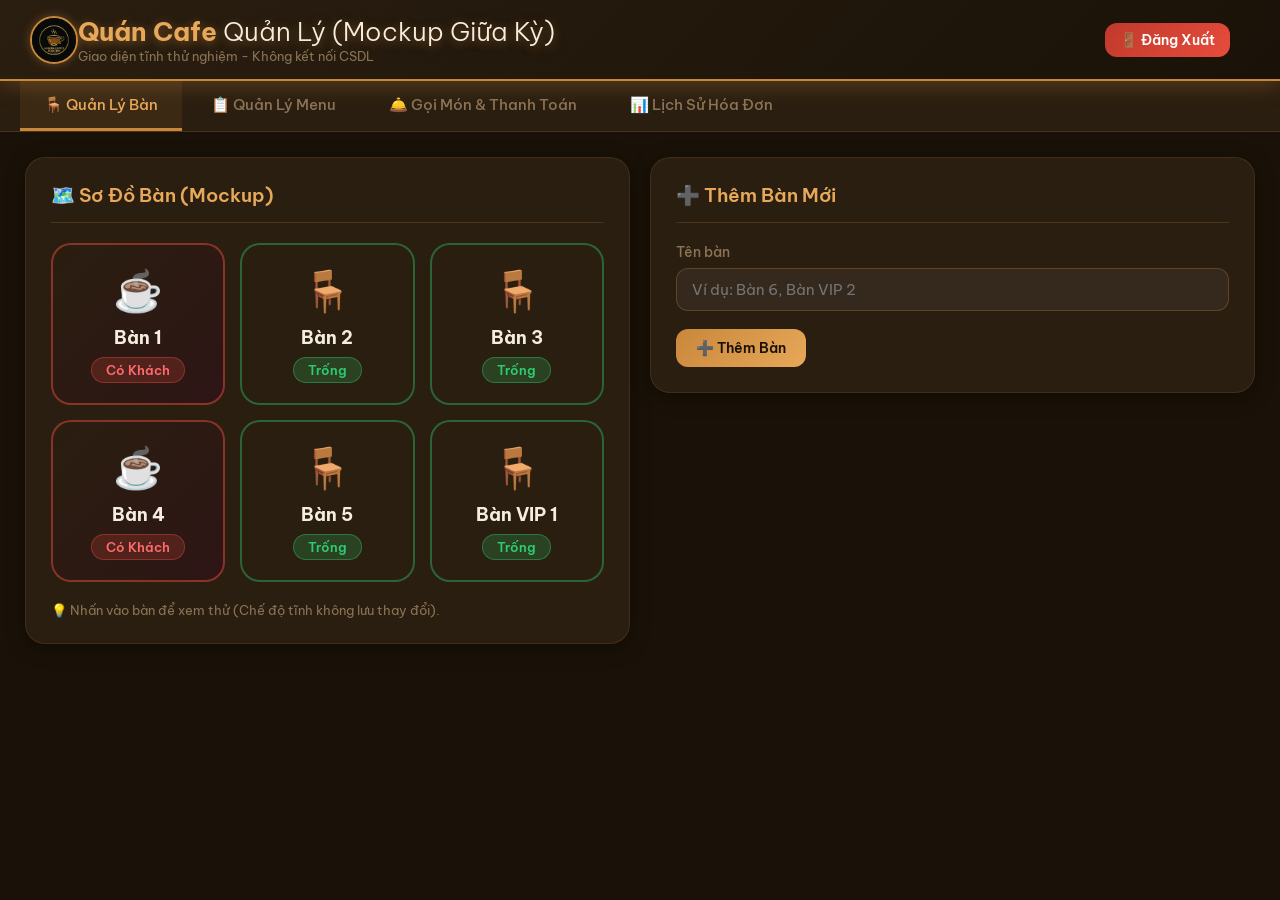
<file: FORM_GIAO_DIEN/index.html>
<!DOCTYPE html>
<html lang="vi">
<head>
    <meta charset="UTF-8">
    <meta name="viewport" content="width=device-width, initial-scale=1.0">
    <title>☕ Mockup Giao Diện - Quản Lý Bàn</title>
    <link rel="stylesheet" href="./css/style.css">
    <style>
        /* CSS bổ sung để thẻ <a> hiển thị đúng trong mockup */
        .nav-tab {
            text-decoration: none;
        }
    </style>
</head>
<body>

<!-- ===== HEADER ===== -->
<header class="header" style="justify-content: space-between; display: flex; align-items: center;">
    <div style="display: flex; align-items: center;">
        <img src="./images/logo.png" class="header-logo" alt="Logo">
        <div>
            <h1>Quán Cafe <span>Quản Lý (Mockup Giữa Kỳ)</span></h1>
            <div class="chu-nho">Giao diện tĩnh thử nghiệm - Không kết nối CSDL</div>
        </div>
    </div>
    <button onclick="window.location.href='./login.html'" class="btn btn-do" style="padding: 8px 15px; margin-right: 20px;">🚪 Đăng Xuất</button>
</header>

<!-- ===== THANH ĐIỀU HƯỚNG ===== -->
<nav class="nav-tabs">
    <a href="./index.html" class="nav-tab active">🪑 Quản Lý Bàn</a>
    <a href="./menu.html" class="nav-tab">📋 Quản Lý Menu</a>
    <a href="./order.html" class="nav-tab">🛎️ Gọi Món & Thanh Toán</a>
    <a href="./lichsu.html" class="nav-tab">📊 Lịch Sử Hóa Đơn</a>
</nav>

<!-- ===== NỘI DUNG CHÍNH ===== -->
<main class="main-content">
    <section class="trang">
        <div class="luoi-2-cot">
            <!-- Sơ đồ bàn mockup -->
            <div>
                <div class="card">
                    <div class="card-title">🗺️ Sơ Đồ Bàn (Mockup)</div>
                    <div class="luoi-ban">
                        <div class="the-ban co-khach" onclick="alert('Bàn 1 đang có khách. Đây là giao diện tĩnh!')">
                            <span class="icon-ban">☕</span>
                            <div class="ten-ban">Bàn 1</div>
                            <span class="trang-thai-ban co-khach">Có Khách</span>
                        </div>
                        <div class="the-ban trong" onclick="alert('Bàn 2 đang trống. Đây là giao diện tĩnh!')">
                            <span class="icon-ban">🪑</span>
                            <div class="ten-ban">Bàn 2</div>
                            <span class="trang-thai-ban trong">Trống</span>
                        </div>
                        <div class="the-ban trong" onclick="alert('Bàn 3 đang trống. Đây là giao diện tĩnh!')">
                            <span class="icon-ban">🪑</span>
                            <div class="ten-ban">Bàn 3</div>
                            <span class="trang-thai-ban trong">Trống</span>
                        </div>
                        <div class="the-ban co-khach" onclick="alert('Bàn 4 đang có khách. Đây là giao diện tĩnh!')">
                            <span class="icon-ban">☕</span>
                            <div class="ten-ban">Bàn 4</div>
                            <span class="trang-thai-ban co-khach">Có Khách</span>
                        </div>
                        <div class="the-ban trong" onclick="alert('Bàn 5 đang trống. Đây là giao diện tĩnh!')">
                            <span class="icon-ban">🪑</span>
                            <div class="ten-ban">Bàn 5</div>
                            <span class="trang-thai-ban trong">Trống</span>
                        </div>
                        <div class="the-ban trong" onclick="alert('Bàn VIP 1 đang trống. Đây là giao diện tĩnh!')">
                            <span class="icon-ban">🪑</span>
                            <div class="ten-ban">Bàn VIP 1</div>
                            <span class="trang-thai-ban trong">Trống</span>
                        </div>
                    </div>
                    <div class="chu-nho mt-15">
                        💡 Nhấn vào bàn để xem thử (Chế độ tĩnh không lưu thay đổi).
                    </div>
                </div>
            </div>

            <!-- Quản lý bàn mockup -->
            <div>
                <div class="card">
                    <div class="card-title">➕ Thêm Bàn Mới</div>
                    <div class="form-nhom">
                        <label class="form-nhan" for="ten-ban-moi">Tên bàn</label>
                        <input id="ten-ban-moi" type="text" class="form-nhap" placeholder="Ví dụ: Bàn 6, Bàn VIP 2">
                    </div>
                    <button class="btn btn-chinh" onclick="alert('Đã nhấn Thêm Bàn! (Giao diện tĩnh không lưu)')">➕ Thêm Bàn</button>
                </div>
            </div>
        </div>
    </section>
</main>

</body>
</html>
</file>
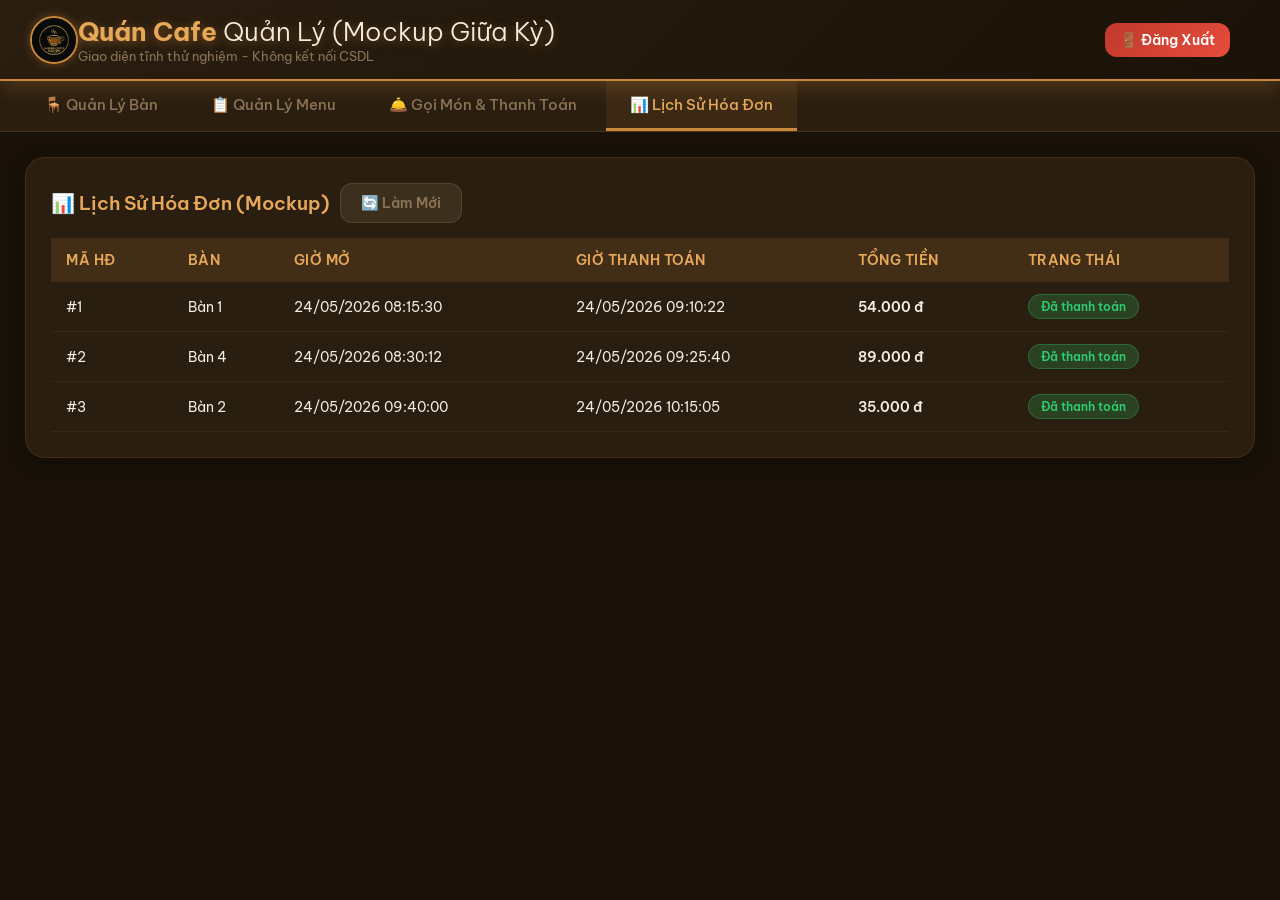
<file: FORM_GIAO_DIEN/lichsu.html>
<!DOCTYPE html>
<html lang="vi">
<head>
    <meta charset="UTF-8">
    <meta name="viewport" content="width=device-width, initial-scale=1.0">
    <title>☕ Mockup Giao Diện - Lịch Sử Hóa Đơn</title>
    <link rel="stylesheet" href="./css/style.css">
    <style>
        .nav-tab {
            text-decoration: none;
        }
    </style>
</head>
<body>

<!-- ===== HEADER ===== -->
<header class="header" style="justify-content: space-between; display: flex; align-items: center;">
    <div style="display: flex; align-items: center;">
        <img src="./images/logo.png" class="header-logo" alt="Logo">
        <div>
            <h1>Quán Cafe <span>Quản Lý (Mockup Giữa Kỳ)</span></h1>
            <div class="chu-nho">Giao diện tĩnh thử nghiệm - Không kết nối CSDL</div>
        </div>
    </div>
    <button onclick="window.location.href='./login.html'" class="btn btn-do" style="padding: 8px 15px; margin-right: 20px;">🚪 Đăng Xuất</button>
</header>

<!-- ===== THANH ĐIỀU HƯỚNG ===== -->
<nav class="nav-tabs">
    <a href="./index.html" class="nav-tab">🪑 Quản Lý Bàn</a>
    <a href="./menu.html" class="nav-tab">📋 Quản Lý Menu</a>
    <a href="./order.html" class="nav-tab">🛎️ Gọi Món & Thanh Toán</a>
    <a href="./lichsu.html" class="nav-tab active">📊 Lịch Sử Hóa Đơn</a>
</nav>

<!-- ===== NỘI DUNG CHÍNH ===== -->
<main class="main-content">
    <section class="trang">
        <div class="card">
            <div class="flex-hang mb-15">
                <div class="card-title" style="margin:0;border:none;padding:0">📊 Lịch Sử Hóa Đơn (Mockup)</div>
                <button class="btn btn-xam" onclick="alert('Đang làm mới dữ liệu tĩnh...')">🔄 Làm Mới</button>
            </div>
            <div style="overflow-x:auto">
                <table class="bang-du-lieu">
                    <thead>
                        <tr>
                            <th>Mã HĐ</th>
                            <th>Bàn</th>
                            <th>Giờ Mở</th>
                            <th>Giờ Thanh Toán</th>
                            <th>Tổng Tiền</th>
                            <th>Trạng Thái</th>
                        </tr>
                    </thead>
                    <tbody>
                        <tr>
                            <td>#1</td>
                            <td>Bàn 1</td>
                            <td>24/05/2026 08:15:30</td>
                            <td>24/05/2026 09:10:22</td>
                            <td class="gia-tien">54.000 đ</td>
                            <td><span class="badge badge-da-tt">Đã thanh toán</span></td>
                        </tr>
                        <tr>
                            <td>#2</td>
                            <td>Bàn 4</td>
                            <td>24/05/2026 08:30:12</td>
                            <td>24/05/2026 09:25:40</td>
                            <td class="gia-tien">89.000 đ</td>
                            <td><span class="badge badge-da-tt">Đã thanh toán</span></td>
                        </tr>
                        <tr>
                            <td>#3</td>
                            <td>Bàn 2</td>
                            <td>24/05/2026 09:40:00</td>
                            <td>24/05/2026 10:15:05</td>
                            <td class="gia-tien">35.000 đ</td>
                            <td><span class="badge badge-da-tt">Đã thanh toán</span></td>
                        </tr>
                    </tbody>
                </table>
            </div>
        </div>
    </section>
</main>

</body>
</html>
</file>
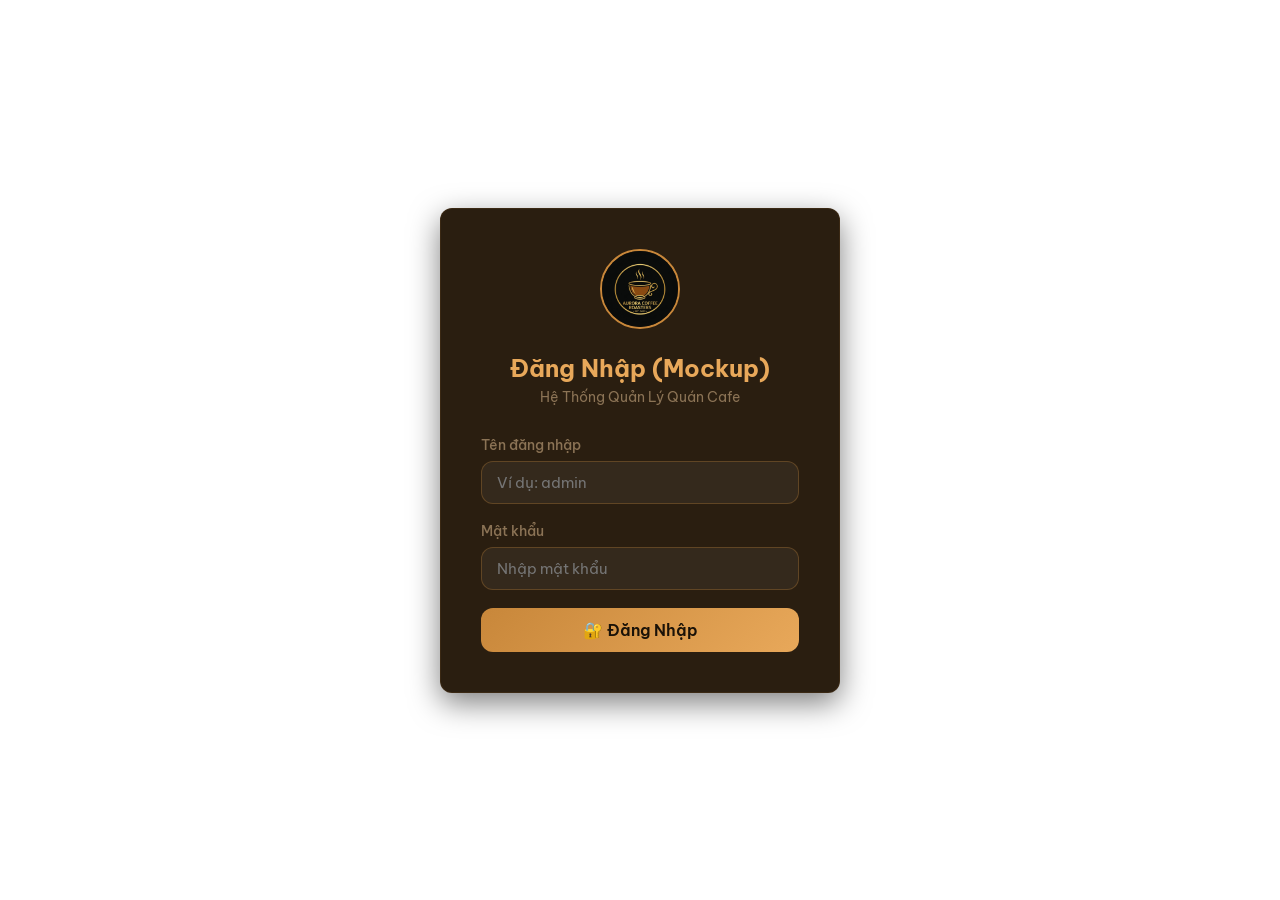
<file: FORM_GIAO_DIEN/login.html>
<!DOCTYPE html>
<html lang="vi">
<head>
    <meta charset="UTF-8">
    <meta name="viewport" content="width=device-width, initial-scale=1.0">
    <title>☕ Mockup Giao Diện - Đăng Nhập</title>
    <link rel="stylesheet" href="./css/style.css">
    <style>
        body {
            display: flex;
            align-items: center;
            justify-content: center;
            height: 100vh;
            margin: 0;
            background: linear-gradient(135deg, var(--mau-toi) 0%, #1a1512 100%);
        }
        .login-box {
            background: var(--mau-nen-card);
            padding: 40px;
            border-radius: 12px;
            box-shadow: 0 10px 30px rgba(0,0,0,0.5);
            width: 100%;
            max-width: 400px;
            text-align: center;
            border: 1px solid rgba(200,135,58,0.1);
        }
        .login-logo {
            width: 80px;
            height: 80px;
            margin-bottom: 20px;
            border-radius: 50%;
            border: 2px solid var(--mau-cafe);
        }
        .login-title {
            color: var(--mau-cafe-sang);
            font-size: 1.5rem;
            margin-bottom: 5px;
        }
        .login-subtitle {
            color: var(--mau-xam);
            font-size: 0.9rem;
            margin-bottom: 30px;
        }
    </style>
</head>
<body>

<div class="login-box">
    <img src="./images/logo.png" alt="Logo" class="login-logo">
    <h2 class="login-title">Đăng Nhập (Mockup)</h2>
    <p class="login-subtitle">Hệ Thống Quản Lý Quán Cafe</p>

    <form onsubmit="event.preventDefault(); alert('Đăng nhập thành công! (Mockup)'); window.location.href='./index.html';">
        <div class="form-nhom" style="text-align: left;">
            <label class="form-nhan">Tên đăng nhập</label>
            <input type="text" class="form-nhap" placeholder="Ví dụ: admin" required>
        </div>
        <div class="form-nhom" style="text-align: left;">
            <label class="form-nhan">Mật khẩu</label>
            <input type="password" class="form-nhap" placeholder="Nhập mật khẩu" required>
        </div>

        <button type="submit" class="btn btn-chinh" style="width: 100%; justify-content: center; padding: 12px; font-size: 1rem;">
            🔐 Đăng Nhập
        </button>
    </form>
</div>

</body>
</html>
</file>
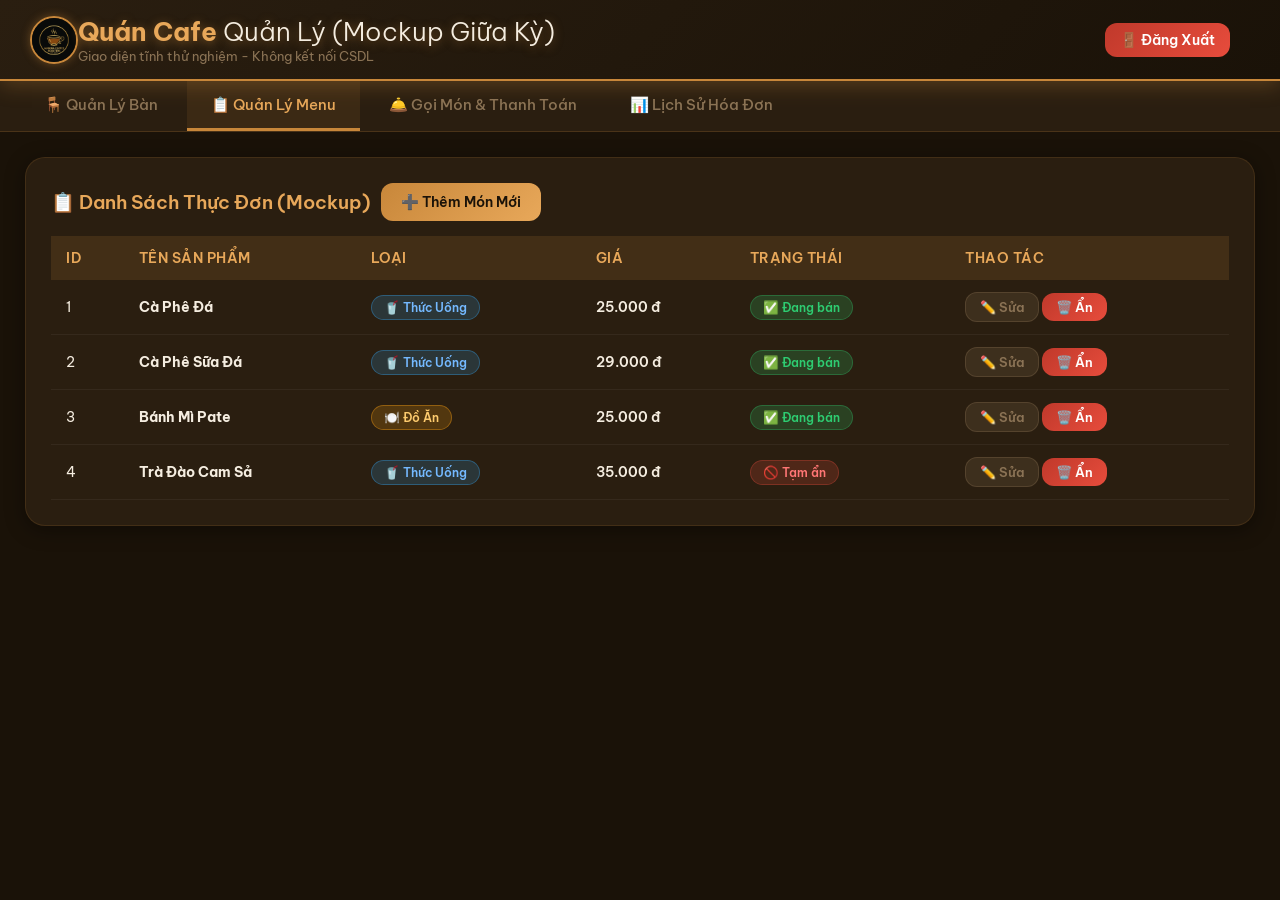
<file: FORM_GIAO_DIEN/menu.html>
<!DOCTYPE html>
<html lang="vi">
<head>
    <meta charset="UTF-8">
    <meta name="viewport" content="width=device-width, initial-scale=1.0">
    <title>☕ Mockup Giao Diện - Quản Lý Menu</title>
    <link rel="stylesheet" href="./css/style.css">
    <style>
        .nav-tab {
            text-decoration: none;
        }
    </style>
</head>
<body>

<!-- ===== HEADER ===== -->
<header class="header" style="justify-content: space-between; display: flex; align-items: center;">
    <div style="display: flex; align-items: center;">
        <img src="./images/logo.png" class="header-logo" alt="Logo">
        <div>
            <h1>Quán Cafe <span>Quản Lý (Mockup Giữa Kỳ)</span></h1>
            <div class="chu-nho">Giao diện tĩnh thử nghiệm - Không kết nối CSDL</div>
        </div>
    </div>
    <button onclick="window.location.href='./login.html'" class="btn btn-do" style="padding: 8px 15px; margin-right: 20px;">🚪 Đăng Xuất</button>
</header>

<!-- ===== THANH ĐIỀU HƯỚNG ===== -->
<nav class="nav-tabs">
    <a href="./index.html" class="nav-tab">🪑 Quản Lý Bàn</a>
    <a href="./menu.html" class="nav-tab active">📋 Quản Lý Menu</a>
    <a href="./order.html" class="nav-tab">🛎️ Gọi Món & Thanh Toán</a>
    <a href="./lichsu.html" class="nav-tab">📊 Lịch Sử Hóa Đơn</a>
</nav>

<!-- ===== NỘI DUNG CHÍNH ===== -->
<main class="main-content">
    <section class="trang">
        <div class="card">
            <div class="flex-hang mb-15">
                <div class="card-title" style="margin:0;border:none;padding:0">📋 Danh Sách Thực Đơn (Mockup)</div>
                <button class="btn btn-chinh" onclick="moModal('modal-them-sp')">➕ Thêm Món Mới</button>
            </div>
            <div style="overflow-x:auto">
                <table class="bang-du-lieu">
                    <thead>
                        <tr>
                            <th>ID</th>
                            <th>Tên Sản Phẩm</th>
                            <th>Loại</th>
                            <th>Giá</th>
                            <th>Trạng Thái</th>
                            <th>Thao Tác</th>
                        </tr>
                    </thead>
                    <tbody>
                        <tr>
                            <td>1</td>
                            <td><strong>Cà Phê Đá</strong></td>
                            <td><span class="badge badge-thuc-uong">🥤 Thức Uống</span></td>
                            <td class="gia-tien">25.000 đ</td>
                            <td><span class="badge badge-da-tt">✅ Đang bán</span></td>
                            <td>
                                <button class="btn btn-xam btn-nho" onclick="moModal('modal-sua-sp')">✏️ Sửa</button>
                                <button class="btn btn-do btn-nho" onclick="alert('Đã ẩn sản phẩm! (Giao diện tĩnh)')">🗑️ Ẩn</button>
                            </td>
                        </tr>
                        <tr>
                            <td>2</td>
                            <td><strong>Cà Phê Sữa Đá</strong></td>
                            <td><span class="badge badge-thuc-uong">🥤 Thức Uống</span></td>
                            <td class="gia-tien">29.000 đ</td>
                            <td><span class="badge badge-da-tt">✅ Đang bán</span></td>
                            <td>
                                <button class="btn btn-xam btn-nho" onclick="moModal('modal-sua-sp')">✏️ Sửa</button>
                                <button class="btn btn-do btn-nho" onclick="alert('Đã ẩn sản phẩm! (Giao diện tĩnh)')">🗑️ Ẩn</button>
                            </td>
                        </tr>
                        <tr>
                            <td>3</td>
                            <td><strong>Bánh Mì Pate</strong></td>
                            <td><span class="badge badge-do-an">🍽️ Đồ Ăn</span></td>
                            <td class="gia-tien">25.000 đ</td>
                            <td><span class="badge badge-da-tt">✅ Đang bán</span></td>
                            <td>
                                <button class="btn btn-xam btn-nho" onclick="moModal('modal-sua-sp')">✏️ Sửa</button>
                                <button class="btn btn-do btn-nho" onclick="alert('Đã ẩn sản phẩm! (Giao diện tĩnh)')">🗑️ Ẩn</button>
                            </td>
                        </tr>
                        <tr>
                            <td>4</td>
                            <td><strong>Trà Đào Cam Sả</strong></td>
                            <td><span class="badge badge-thuc-uong">🥤 Thức Uống</span></td>
                            <td class="gia-tien">35.000 đ</td>
                            <td><span class="badge badge-chua-tt">🚫 Tạm ẩn</span></td>
                            <td>
                                <button class="btn btn-xam btn-nho" onclick="moModal('modal-sua-sp')">✏️ Sửa</button>
                                <button class="btn btn-do btn-nho" onclick="alert('Đã ẩn sản phẩm! (Giao diện tĩnh)')">🗑️ Ẩn</button>
                            </td>
                        </tr>
                    </tbody>
                </table>
            </div>
        </div>
    </section>
</main>

<!-- ==================== MODAL THÊM SẢN PHẨM ==================== -->
<div id="modal-them-sp" class="modal-nen" onclick="dongModal('modal-them-sp')">
    <div class="modal-hop" onclick="event.stopPropagation()">
        <div class="modal-title">➕ Thêm Sản Phẩm Mới (Mockup)</div>
        <div class="form-nhom">
            <label class="form-nhan">Tên sản phẩm *</label>
            <input type="text" class="form-nhap" placeholder="Ví dụ: Bạc Xỉu">
        </div>
        <div class="form-nhom">
            <label class="form-nhan">Loại *</label>
            <select class="form-chon">
                <option value="ThucUong">🥤 Thức Uống</option>
                <option value="DoAn">🍽️ Đồ Ăn</option>
            </select>
        </div>
        <div class="form-nhom">
            <label class="form-nhan">Giá (đồng) *</label>
            <input type="number" class="form-nhap" placeholder="Ví dụ: 30000">
        </div>
        <div class="flex-hang-cuoi">
            <button class="btn btn-xam" onclick="dongModal('modal-them-sp')">✕ Hủy</button>
            <button class="btn btn-chinh" onclick="alert('Lưu sản phẩm thành công! (Giao diện tĩnh)'); dongModal('modal-them-sp')">💾 Lưu</button>
        </div>
    </div>
</div>

<!-- ==================== MODAL SỬA SẢN PHẨM ==================== -->
<div id="modal-sua-sp" class="modal-nen" onclick="dongModal('modal-sua-sp')">
    <div class="modal-hop" onclick="event.stopPropagation()">
        <div class="modal-title">✏️ Chỉnh Sửa Sản Phẩm (Mockup)</div>
        <div class="form-nhom">
            <label class="form-nhan">Tên sản phẩm</label>
            <input type="text" class="form-nhap" value="Cà Phê Sữa Đá">
        </div>
        <div class="form-nhom">
            <label class="form-nhan">Loại</label>
            <select class="form-chon">
                <option value="ThucUong" selected>🥤 Thức Uống</option>
                <option value="DoAn">🍽️ Đồ Ăn</option>
            </select>
        </div>
        <div class="form-nhom">
            <label class="form-nhan">Giá (đồng)</label>
            <input type="number" class="form-nhap" value="29000">
        </div>
        <div class="form-nhom">
            <label class="form-nhan">Trạng thái</label>
            <select class="form-chon">
                <option value="1" selected>✅ Đang bán</option>
                <option value="0">🚫 Tạm ẩn</option>
            </select>
        </div>
        <div class="flex-hang-cuoi">
            <button class="btn btn-xam" onclick="dongModal('modal-sua-sp')">✕ Hủy</button>
            <button class="btn btn-chinh" onclick="alert('Cập nhật thành công! (Giao diện tĩnh)'); dongModal('modal-sua-sp')">💾 Lưu</button>
        </div>
    </div>
</div>

<script>
    function moModal(id) {
        document.getElementById(id).classList.add('hien');
    }
    function dongModal(id) {
        document.getElementById(id).classList.remove('hien');
    }
</script>
</body>
</html>
</file>
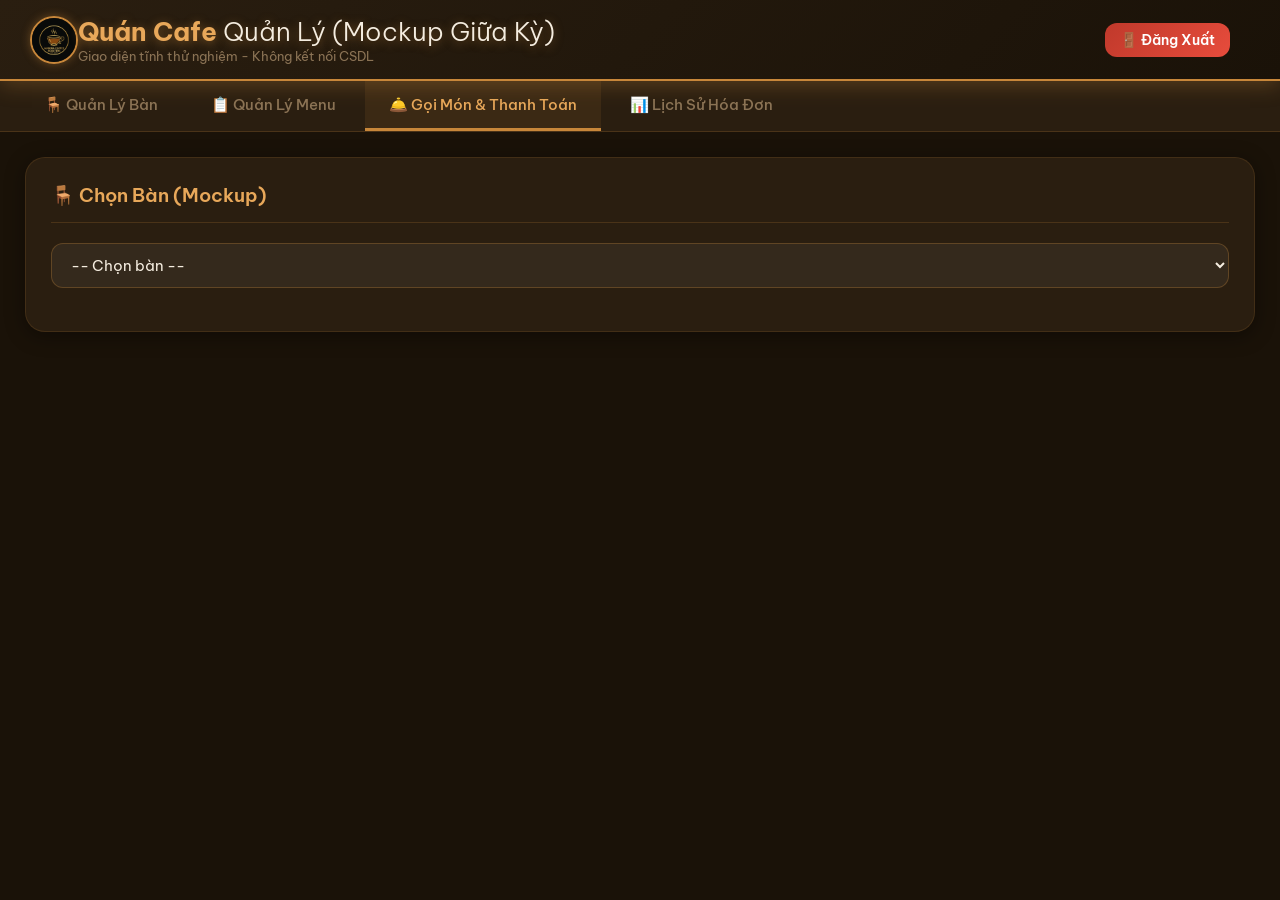
<file: FORM_GIAO_DIEN/order.html>
<!DOCTYPE html>
<html lang="vi">
<head>
    <meta charset="UTF-8">
    <meta name="viewport" content="width=device-width, initial-scale=1.0">
    <title>☕ Mockup Giao Diện - Gọi Món & Thanh Toán</title>
    <link rel="stylesheet" href="./css/style.css">
    <style>
        .nav-tab {
            text-decoration: none;
        }
    </style>
</head>
<body>

<!-- ===== HEADER ===== -->
<header class="header" style="justify-content: space-between; display: flex; align-items: center;">
    <div style="display: flex; align-items: center;">
        <img src="./images/logo.png" class="header-logo" alt="Logo">
        <div>
            <h1>Quán Cafe <span>Quản Lý (Mockup Giữa Kỳ)</span></h1>
            <div class="chu-nho">Giao diện tĩnh thử nghiệm - Không kết nối CSDL</div>
        </div>
    </div>
    <button onclick="window.location.href='./login.html'" class="btn btn-do" style="padding: 8px 15px; margin-right: 20px;">🚪 Đăng Xuất</button>
</header>

<!-- ===== THANH ĐIỀU HƯỚNG ===== -->
<nav class="nav-tabs">
    <a href="./index.html" class="nav-tab">🪑 Quản Lý Bàn</a>
    <a href="./menu.html" class="nav-tab">📋 Quản Lý Menu</a>
    <a href="./order.html" class="nav-tab active">🛎️ Gọi Món & Thanh Toán</a>
    <a href="./lichsu.html" class="nav-tab">📊 Lịch Sử Hóa Đơn</a>
</nav>

<!-- ===== NỘI DUNG CHÍNH ===== -->
<main class="main-content">
    <section class="trang">
        <!-- Chọn bàn mockup -->
        <div class="card">
            <div class="card-title">🪑 Chọn Bàn (Mockup)</div>
            <div class="form-nhom">
                <select id="chon-ban-order-mock" class="form-chon" onchange="chonBanMock()">
                    <option value="">-- Chọn bàn --</option>
                    <option value="ban1">Bàn 1 (Có Khách)</option>
                    <option value="ban2">Bàn 2 (Trống)</option>
                    <option value="ban3">Bàn 3 (Trống)</option>
                    <option value="ban4">Bàn 4 (Có Khách)</option>
                </select>
            </div>
        </div>

        <!-- Bàn trống mockup: nút mở bàn -->
        <div id="khu-vuc-mo-ban-mock" class="card text-giua" style="display:none">
            <div style="font-size:4rem;margin-bottom:15px">🪑</div>
            <h3 id="ten-ban-mo-mock" style="color:var(--mau-cafe-sang);margin-bottom:10px"></h3>
            <p class="chu-nho mb-15">Bàn đang trống. Nhấn nút bên dưới để mở bàn cho khách.</p>
            <button class="btn btn-xanh" onclick="alert('Đã mở bàn thành công! (Giao diện tĩnh)')">✅ Mở Bàn & Tạo Hóa Đơn</button>
        </div>

        <!-- Bàn có khách mockup: khu vực gọi món + hóa đơn -->
        <div id="khu-vuc-hoa-don-mock" class="khu-vuc-hoa-don" style="display:none">
            <!-- Cột trái: gọi món mockup -->
            <div>
                <div class="card">
                    <div class="card-title">🍽️ Thêm Món</div>

                    <div class="form-nhom">
                        <label class="form-nhan">Chọn món</label>
                        <select id="chon-san-pham-mock" class="form-chon" onchange="kiemTraLoaiMock()">
                            <option value="">-- Chọn món --</option>
                            <option value="capheda" data-loai="ThucUong">🥤 Cà Phê Đá - 25.000 đ</option>
                            <option value="caphesuada" data-loai="ThucUong">🥤 Cà Phê Sữa Đá - 29.000 đ</option>
                            <option value="banhmipate" data-loai="DoAn">🍽️ Bánh Mì Pate - 25.000 đ</option>
                        </select>
                    </div>

                    <!-- Tùy chọn thêm size -->
                    <div id="khu-vuc-tuy-chon-mock" class="form-nhom" style="display:none">
                        <label class="form-nhan">🥤 Size (chỉ áp dụng cho thức uống)</label>
                        <select class="form-chon">
                            <option value="">Thường (không đổi giá)</option>
                            <option value="Size L">Size L (+5.000 đ)</option>
                        </select>
                    </div>

                    <div class="form-nhom">
                        <label class="form-nhan">Số lượng</label>
                        <input type="number" class="form-nhap" value="1" min="1" max="99">
                    </div>

                    <div class="form-nhom">
                        <label class="form-nhan">Ghi chú (không bắt buộc)</label>
                        <input type="text" class="form-nhap" placeholder="Ví dụ: Ít đá, nhiều sữa...">
                    </div>

                    <button class="btn btn-chinh" onclick="alert('Đã thêm món vào hóa đơn! (Giao diện tĩnh không lưu)')">
                        ➕ Thêm Vào Hóa Đơn
                    </button>
                </div>
            </div>

            <!-- Cột phải: hóa đơn hiện tại mockup -->
            <div>
                <div class="card">
                    <div class="card-title">
                        🧾 Hóa Đơn - <span id="ten-ban-hoa-don-mock" class="chu-cafe"></span>
                    </div>
                    <div class="chu-nho mb-15">
                        ⏰ Mở lúc: 24/05/2026 09:30:15
                    </div>

                    <div class="danh-sach-mon-goi">
                        <div class="dong-mon">
                            <div>
                                <strong>Cà Phê Sữa Đá</strong>
                                <span class="chu-nho"> • Size L</span>
                                <div class="chu-nho">x2 × 34.000 đ</div>
                            </div>
                            <div class="flex-hang">
                                <span class="gia-tien">68.000 đ</span>
                                <button class="btn btn-do btn-nho" onclick="alert('Đã xóa món! (Giao diện tĩnh)')">✕</button>
                            </div>
                        </div>
                        <div class="dong-mon">
                            <div>
                                <strong>Bánh Mì Pate</strong>
                                <div class="chu-nho">x1 × 25.000 đ</div>
                            </div>
                            <div class="flex-hang">
                                <span class="gia-tien">25.000 đ</span>
                                <button class="btn btn-do btn-nho" onclick="alert('Đã xóa món! (Giao diện tĩnh)')">✕</button>
                            </div>
                        </div>
                    </div>

                    <div class="tong-tien-hoa-don mt-15">
                        <div class="chu-nho mb-15">TỔNG TIỀN THANH TOÁN</div>
                        <div class="so-tong-tien">93.000 đ</div>
                    </div>

                    <button class="btn btn-xanh" style="width:100%;margin-top:15px;justify-content:center;padding:14px"
                            onclick="alert('Xác nhận thanh toán 93.000 đ và in hóa đơn thành công! (Giao diện tĩnh)')">
                        💳 Thanh Toán & Xuất Hóa Đơn
                    </button>
                </div>
            </div>
        </div>
    </section>
</main>

<script>
    function chonBanMock() {
        const val = document.getElementById('chon-ban-order-mock').value;
        const khuHD = document.getElementById('khu-vuc-hoa-don-mock');
        const khuMo = document.getElementById('khu-vuc-mo-ban-mock');
        const tenBanMo = document.getElementById('ten-ban-mo-mock');
        const tenBanHD = document.getElementById('ten-ban-hoa-don-mock');

        if (!val) {
            khuHD.style.display = 'none';
            khuMo.style.display = 'none';
        } else if (val === 'ban2' || val === 'ban3') {
            khuHD.style.display = 'none';
            khuMo.style.display = 'block';
            tenBanMo.textContent = val === 'ban2' ? 'Bàn 2' : 'Bàn 3';
        } else {
            khuMo.style.display = 'none';
            khuHD.style.display = 'grid';
            tenBanHD.textContent = val === 'ban1' ? 'Bàn 1' : 'Bàn 4';
        }
    }

    function kiemTraLoaiMock() {
        const select = document.getElementById('chon-san-pham-mock');
        const option = select.options[select.selectedIndex];
        const loai = option.dataset.loai;
        document.getElementById('khu-vuc-tuy-chon-mock').style.display = loai === 'ThucUong' ? 'block' : 'none';
    }
</script>
</body>
</html>
</file>
<file: FORM_GIAO_DIEN/css/style.css>
/* =====================================================
   QUẢN LÝ QUÁN CAFE - CSS CHÍNH
   Dùng Google Fonts + CSS Variables + Dark Mode
===================================================== */
@import url('https://fonts.googleapis.com/css2?family=Be+Vietnam+Pro:wght@300;400;500;600;700&display=swap');

:root {
    --mau-nen: #1a1208;
    --mau-nen-card: #2a1e10;
    --mau-nen-hover: #3a2a18;
    --mau-cafe: #c8873a;
    --mau-cafe-sang: #e8a85a;
    --mau-xanh: #2ecc71;
    --mau-xanh-nhat: #27ae60;
    --mau-do: #e74c3c;
    --mau-do-nhat: #c0392b;
    --mau-vang: #f39c12;
    --mau-trang: #f5ede0;
    --mau-xam: #8b7355;
    --mau-duong: #3498db;
    --bo-vien: 12px;
    --bo-vien-lon: 20px;
    --bong: 0 4px 20px rgba(0,0,0,0.4);
    --bong-cafe: 0 4px 20px rgba(200, 135, 58, 0.3);
    --chu-chinh: 'Be Vietnam Pro', sans-serif;
}

* {
    margin: 0;
    padding: 0;
    box-sizing: border-box;
}

body {
    font-family: var(--chu-chinh);
    background-color: var(--mau-nen);
    color: var(--mau-trang);
    min-height: 100vh;
    overflow-x: hidden;
}

/* ===== HEADER ===== */
.header {
    background: linear-gradient(135deg, #2a1e10, #1a1208);
    border-bottom: 2px solid var(--mau-cafe);
    padding: 15px 30px;
    display: flex;
    align-items: center;
    gap: 20px;
    box-shadow: var(--bong-cafe);
    position: sticky;
    top: 0;
    z-index: 100;
}

.header-logo {
    width: 48px;
    height: 48px;
    border-radius: 50%;
    object-fit: cover;
    border: 2px solid var(--mau-cafe);
    box-shadow: 0 0 10px rgba(200, 135, 58, 0.4);
    animation: xoay 3s ease-in-out infinite alternate;
}

@keyframes xoay {
    from { transform: rotate(-5deg); }
    to { transform: rotate(5deg); }
}

.header h1 {
    font-size: 1.6rem;
    font-weight: 700;
    color: var(--mau-cafe-sang);
    text-shadow: 0 2px 10px rgba(200,135,58,0.5);
}

.header h1 span {
    color: var(--mau-trang);
    font-weight: 300;
}

/* ===== NAVIGATION ===== */
.nav-tabs {
    display: flex;
    background: var(--mau-nen-card);
    border-bottom: 1px solid rgba(200,135,58,0.2);
    padding: 0 20px;
    gap: 5px;
    overflow-x: auto;
}

.nav-tab {
    padding: 14px 24px;
    cursor: pointer;
    color: var(--mau-xam);
    font-weight: 500;
    font-size: 0.95rem;
    border-bottom: 3px solid transparent;
    transition: all 0.3s ease;
    white-space: nowrap;
    display: flex;
    align-items: center;
    gap: 8px;
    text-decoration: none;
}

.nav-tab:hover {
    color: var(--mau-cafe-sang);
    background: rgba(200,135,58,0.1);
}

.nav-tab.active {
    color: var(--mau-cafe-sang);
    border-bottom-color: var(--mau-cafe);
    background: rgba(200,135,58,0.1);
}

/* ===== MAIN CONTENT ===== */
.main-content {
    padding: 25px;
    max-width: 1400px;
    margin: 0 auto;
}

.trang {
    display: block;
    animation: hienLen 0.3s ease;
}

@keyframes hienLen {
    from { opacity: 0; transform: translateY(10px); }
    to { opacity: 1; transform: translateY(0); }
}

/* ===== CARDS ===== */
.card {
    background: var(--mau-nen-card);
    border-radius: var(--bo-vien-lon);
    padding: 25px;
    box-shadow: var(--bong);
    border: 1px solid rgba(200,135,58,0.15);
    margin-bottom: 20px;
}

.card-title {
    font-size: 1.2rem;
    font-weight: 600;
    color: var(--mau-cafe-sang);
    margin-bottom: 20px;
    display: flex;
    align-items: center;
    gap: 10px;
    border-bottom: 1px solid rgba(200,135,58,0.2);
    padding-bottom: 15px;
}

/* ===== LƯỚI BÀN ===== */
.luoi-ban {
    display: grid;
    grid-template-columns: repeat(auto-fill, minmax(160px, 1fr));
    gap: 15px;
    margin-bottom: 20px;
}

.the-ban {
    background: var(--mau-nen-card);
    border: 2px solid rgba(200,135,58,0.3);
    border-radius: var(--bo-vien-lon);
    padding: 20px 15px;
    text-align: center;
    cursor: pointer;
    transition: all 0.3s ease;
    position: relative;
    overflow: hidden;
}

.the-ban::before {
    content: '';
    position: absolute;
    top: 0;
    left: -100%;
    width: 100%;
    height: 100%;
    background: linear-gradient(90deg, transparent, rgba(200,135,58,0.1), transparent);
    transition: left 0.5s ease;
}

.the-ban:hover::before {
    left: 100%;
}

.the-ban:hover {
    border-color: var(--mau-cafe);
    transform: translateY(-4px);
    box-shadow: var(--bong-cafe);
}

.the-ban.trong {
    border-color: rgba(46,204,113,0.4);
}

.the-ban.co-khach {
    border-color: rgba(231,76,60,0.5);
    background: linear-gradient(135deg, #2a1e10, #2d1515);
}

.ten-ban {
    font-weight: 700;
    font-size: 1.1rem;
    margin: 10px 0 8px;
    color: var(--mau-trang);
}

.trang-thai-ban {
    display: inline-block;
    padding: 4px 14px;
    border-radius: 20px;
    font-size: 0.8rem;
    font-weight: 600;
}

.trang-thai-ban.trong {
    background: rgba(46,204,113,0.2);
    color: var(--mau-xanh);
    border: 1px solid rgba(46,204,113,0.4);
}

.trang-thai-ban.co-khach {
    background: rgba(231,76,60,0.2);
    color: #ff6b6b;
    border: 1px solid rgba(231,76,60,0.4);
}

.icon-ban {
    font-size: 2.5rem;
    display: block;
}

/* ===== BUTTONS ===== */
.btn {
    padding: 10px 20px;
    border: none;
    border-radius: var(--bo-vien);
    cursor: pointer;
    font-family: var(--chu-chinh);
    font-size: 0.9rem;
    font-weight: 600;
    transition: all 0.2s ease;
    display: inline-flex;
    align-items: center;
    gap: 7px;
}

.btn:hover {
    transform: translateY(-2px);
    box-shadow: 0 4px 15px rgba(0,0,0,0.3);
}

.btn:active {
    transform: translateY(0);
}

.btn-chinh {
    background: linear-gradient(135deg, var(--mau-cafe), var(--mau-cafe-sang));
    color: var(--mau-nen);
}

.btn-xanh {
    background: linear-gradient(135deg, var(--mau-xanh-nhat), var(--mau-xanh));
    color: white;
}

.btn-do {
    background: linear-gradient(135deg, var(--mau-do-nhat), var(--mau-do));
    color: white;
}

.btn-xam {
    background: rgba(139,115,85,0.2);
    color: var(--mau-xam);
    border: 1px solid rgba(139,115,85,0.3);
}

.btn-nho {
    padding: 6px 14px;
    font-size: 0.82rem;
}

/* ===== FORMS ===== */
.form-nhom {
    margin-bottom: 18px;
}

.form-nhan {
    display: block;
    font-size: 0.88rem;
    color: var(--mau-xam);
    margin-bottom: 7px;
    font-weight: 500;
}

.form-nhap,
.form-chon {
    width: 100%;
    padding: 11px 15px;
    background: rgba(255,255,255,0.05);
    border: 1px solid rgba(200,135,58,0.3);
    border-radius: var(--bo-vien);
    color: var(--mau-trang);
    font-family: var(--chu-chinh);
    font-size: 0.95rem;
    transition: border-color 0.2s;
    outline: none;
}

.form-nhap:focus,
.form-chon:focus {
    border-color: var(--mau-cafe);
    background: rgba(200,135,58,0.08);
    box-shadow: 0 0 0 3px rgba(200,135,58,0.15);
}

.form-chon option {
    background: var(--mau-nen-card);
    color: var(--mau-trang);
}

/* ===== BẢNG DỮ LIỆU ===== */
.bang-du-lieu {
    width: 100%;
    border-collapse: collapse;
}

.bang-du-lieu thead {
    background: rgba(200,135,58,0.15);
}

.bang-du-lieu th {
    padding: 13px 15px;
    text-align: left;
    font-size: 0.85rem;
    color: var(--mau-cafe-sang);
    font-weight: 600;
    text-transform: uppercase;
    letter-spacing: 0.5px;
}

.bang-du-lieu td {
    padding: 12px 15px;
    border-bottom: 1px solid rgba(255,255,255,0.05);
    font-size: 0.9rem;
    color: var(--mau-trang);
}

.bang-du-lieu tbody tr:hover {
    background: rgba(200,135,58,0.07);
}

/* ===== BADGES ===== */
.badge {
    display: inline-block;
    padding: 4px 12px;
    border-radius: 20px;
    font-size: 0.78rem;
    font-weight: 600;
}

.badge-thuc-uong {
    background: rgba(52,152,219,0.2);
    color: #74b9ff;
    border: 1px solid rgba(52,152,219,0.4);
}

.badge-do-an {
    background: rgba(243,156,18,0.2);
    color: #fdcb6e;
    border: 1px solid rgba(243,156,18,0.4);
}

.badge-chua-tt {
    background: rgba(231,76,60,0.2);
    color: #ff7675;
    border: 1px solid rgba(231,76,60,0.3);
}

.badge-da-tt {
    background: rgba(46,204,113,0.2);
    color: var(--mau-xanh);
    border: 1px solid rgba(46,204,113,0.3);
}

/* ===== LAYOUT ===== */
.luoi-2-cot {
    display: grid;
    grid-template-columns: 1fr 1fr;
    gap: 20px;
}

.luoi-3-cot {
    display: grid;
    grid-template-columns: 1fr 1fr 1fr;
    gap: 20px;
}

/* ===== KHU VỰC ORDER ===== */
.khu-vuc-hoa-don {
    display: grid;
    grid-template-columns: 1fr 380px;
    gap: 20px;
    align-items: start;
}

.danh-sach-mon-goi {
    max-height: 400px;
    overflow-y: auto;
}

.dong-mon {
    display: flex;
    justify-content: space-between;
    align-items: center;
    padding: 10px 15px;
    border-bottom: 1px solid rgba(255,255,255,0.05);
    transition: background 0.2s;
}

.dong-mon:hover {
    background: rgba(200,135,58,0.08);
}

.tong-tien-hoa-don {
    background: linear-gradient(135deg, rgba(200,135,58,0.2), rgba(200,135,58,0.1));
    border: 1px solid rgba(200,135,58,0.4);
    border-radius: var(--bo-vien);
    padding: 20px;
    text-align: center;
    margin-top: 15px;
}

.so-tong-tien {
    font-size: 2.2rem;
    font-weight: 700;
    color: var(--mau-cafe-sang);
    text-shadow: 0 2px 10px rgba(200,135,58,0.5);
}

/* ===== THỐNG BÁO ===== */
.thong-bao {
    padding: 12px 18px;
    border-radius: var(--bo-vien);
    margin: 10px 0;
    font-size: 0.9rem;
    font-weight: 500;
    display: none;
    animation: truotXuong 0.3s ease;
}

@keyframes truotXuong {
    from { opacity: 0; transform: translateY(-10px); }
    to { opacity: 1; transform: translateY(0); }
}

.thong-bao.thanh-cong {
    background: rgba(46,204,113,0.2);
    border: 1px solid rgba(46,204,113,0.4);
    color: var(--mau-xanh);
    display: block;
}

.thong-bao.loi {
    background: rgba(231,76,60,0.2);
    border: 1px solid rgba(231,76,60,0.4);
    color: #ff6b6b;
    display: block;
}

/* ===== MODAL ===== */
.modal-nen {
    display: none;
    position: fixed;
    inset: 0;
    background: rgba(0,0,0,0.7);
    z-index: 1000;
    align-items: center;
    justify-content: center;
    backdrop-filter: blur(4px);
}

.modal-nen.hien {
    display: flex;
    animation: hienLen 0.2s ease;
}

.modal-hop {
    background: var(--mau-nen-card);
    border: 1px solid rgba(200,135,58,0.4);
    border-radius: var(--bo-vien-lon);
    padding: 30px;
    width: 90%;
    max-width: 480px;
    box-shadow: 0 20px 60px rgba(0,0,0,0.6);
}

.modal-title {
    font-size: 1.3rem;
    font-weight: 700;
    color: var(--mau-cafe-sang);
    margin-bottom: 20px;
}

/* ===== RESPONSIVE ===== */
@media (max-width: 900px) {
    .luoi-2-cot,
    .luoi-3-cot,
    .khu-vuc-hoa-don {
        grid-template-columns: 1fr;
    }

    .luoi-ban {
        grid-template-columns: repeat(auto-fill, minmax(130px, 1fr));
    }

    .main-content {
        padding: 15px;
    }
}

/* ===== SCROLLBAR ===== */
::-webkit-scrollbar {
    width: 6px;
    height: 6px;
}
::-webkit-scrollbar-track {
    background: var(--mau-nen);
}
::-webkit-scrollbar-thumb {
    background: var(--mau-cafe);
    border-radius: 3px;
}

/* ===== TIỆN ÍCH ===== */
.flex-hang { display: flex; align-items: center; gap: 10px; }
.flex-hang-cuoi { display: flex; justify-content: flex-end; gap: 10px; margin-top: 15px; }
.text-phai { text-align: right; }
.text-giua { text-align: center; }
.mb-15 { margin-bottom: 15px; }
.mt-15 { margin-top: 15px; }
.trong-suot { opacity: 0.6; }
.chu-nho { font-size: 0.82rem; color: var(--mau-xam); }
.chu-cafe { color: var(--mau-cafe-sang); }
.chu-xanh { color: var(--mau-xanh); }
.chu-do { color: var(--mau-do); }

/* Giá tiền đẹp */
.gia-tien {
    font-weight: 600;
    color: var(--mau-cafe-sang);
    font-variant-numeric: tabular-nums;
}

/* Loader */
.dang-tai {
    text-align: center;
    padding: 40px;
    color: var(--mau-xam);
    font-style: italic;
}
</file>
